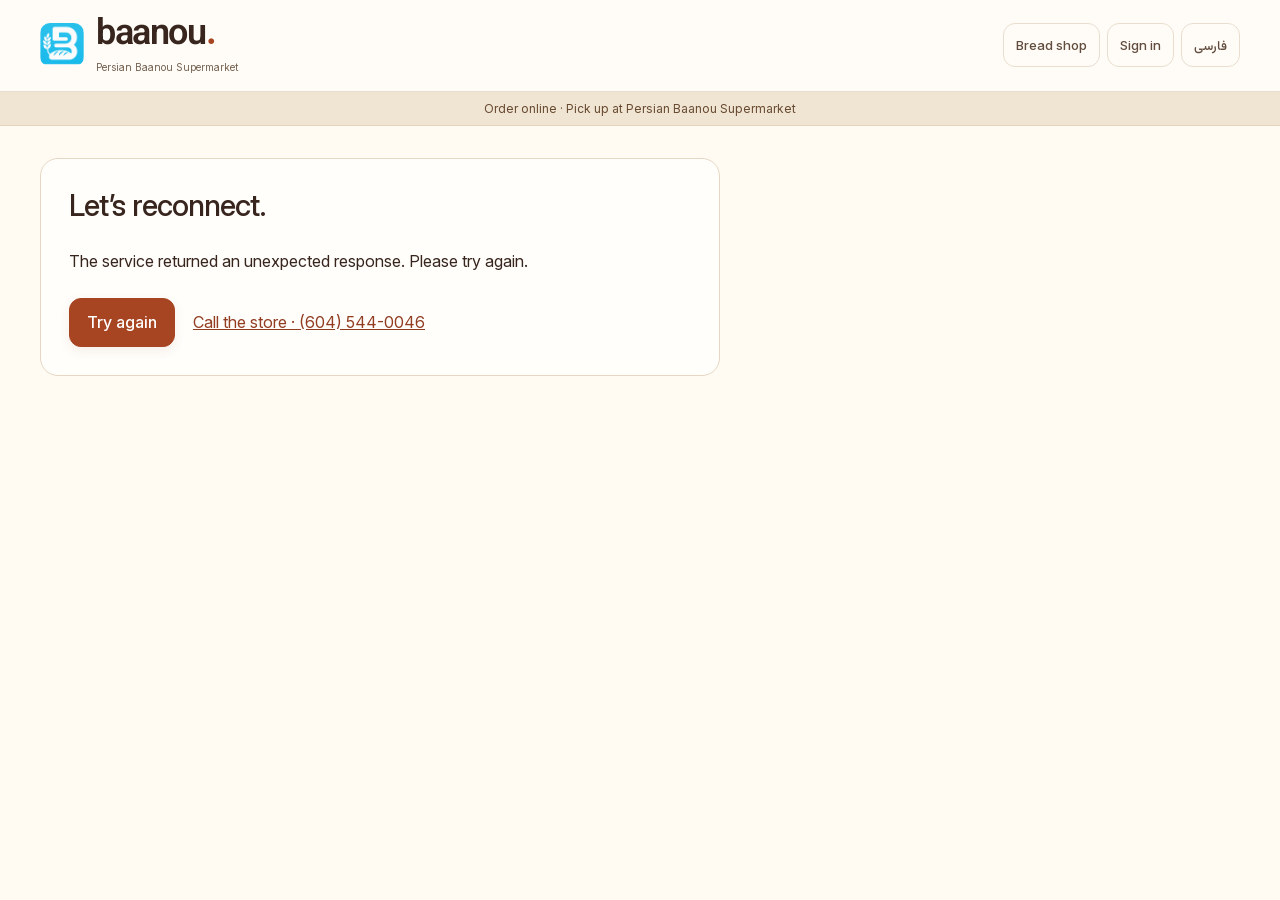
<file: index.html>
<!doctype html><html lang="en"><meta charset="utf-8"><meta name="viewport" content="width=device-width,initial-scale=1,viewport-fit=cover,interactive-widget=resizes-content"><title>Persian Baanou · Bread Orders</title><link rel="stylesheet" href="style.css?v=12"><link rel="stylesheet" href="assets/storefront.css?v=13"><a id="skip-link" class="skip-link" href="#app">Skip to content</a><header class="row"><div id="brand" class="brand"></div><nav id="nav"></nav></header><div id="demo" class="demo"></div><main id="app" tabindex="-1"></main><div id="bar"></div><div id="toast" hidden role="status"></div><script src="assets/prototype/phone.js"></script><script src="initial-state.js?v=12"></script><script src="prototype-ui.js?v=12"></script><script src="app.js?v=12"></script><script src="storefront.js?v=13"></script><template id="third-party-licences"><pre>Inter
Copyright (c) 2016 The Inter Project Authors (https://github.com/rsms/inter)

This Font Software is licensed under the SIL Open Font License, Version 1.1.
This license is copied below, and is also available with a FAQ at:
http://scripts.sil.org/OFL

-----------------------------------------------------------
SIL OPEN FONT LICENSE Version 1.1 - 26 February 2007
-----------------------------------------------------------

PREAMBLE
The goals of the Open Font License (OFL) are to stimulate worldwide
development of collaborative font projects, to support the font creation
efforts of academic and linguistic communities, and to provide a free and
open framework in which fonts may be shared and improved in partnership
with others.

The OFL allows the licensed fonts to be used, studied, modified and
redistributed freely as long as they are not sold by themselves. The
fonts, including any derivative works, can be bundled, embedded,
redistributed and/or sold with any software provided that any reserved
names are not used by derivative works. The fonts and derivatives,
however, cannot be released under any other type of license. The
requirement for fonts to remain under this license does not apply
to any document created using the fonts or their derivatives.

DEFINITIONS
&quot;Font Software&quot; refers to the set of files released by the Copyright
Holder(s) under this license and clearly marked as such. This may
include source files, build scripts and documentation.

&quot;Reserved Font Name&quot; refers to any names specified as such after the
copyright statement(s).

&quot;Original Version&quot; refers to the collection of Font Software components as
distributed by the Copyright Holder(s).

&quot;Modified Version&quot; refers to any derivative made by adding to, deleting,
or substituting -- in part or in whole -- any of the components of the
Original Version, by changing formats or by porting the Font Software to a
new environment.

&quot;Author&quot; refers to any designer, engineer, programmer, technical
writer or other person who contributed to the Font Software.

PERMISSION AND CONDITIONS
Permission is hereby granted, free of charge, to any person obtaining
a copy of the Font Software, to use, study, copy, merge, embed, modify,
redistribute, and sell modified and unmodified copies of the Font
Software, subject to the following conditions:

1) Neither the Font Software nor any of its individual components,
in Original or Modified Versions, may be sold by itself.

2) Original or Modified Versions of the Font Software may be bundled,
redistributed and/or sold with any software, provided that each copy
contains the above copyright notice and this license. These can be
included either as stand-alone text files, human-readable headers or
in the appropriate machine-readable metadata fields within text or
binary files as long as those fields can be easily viewed by the user.

3) No Modified Version of the Font Software may use the Reserved Font
Name(s) unless explicit written permission is granted by the corresponding
Copyright Holder. This restriction only applies to the primary font name as
presented to the users.

4) The name(s) of the Copyright Holder(s) or the Author(s) of the Font
Software shall not be used to promote, endorse or advertise any
Modified Version, except to acknowledge the contribution(s) of the
Copyright Holder(s) and the Author(s) or with their explicit written
permission.

5) The Font Software, modified or unmodified, in part or in whole,
must be distributed entirely under this license, and must not be
distributed under any other license. The requirement for fonts to
remain under this license does not apply to any document created
using the Font Software.

TERMINATION
This license becomes null and void if any of the above conditions are
not met.

DISCLAIMER
THE FONT SOFTWARE IS PROVIDED &quot;AS IS&quot;, WITHOUT WARRANTY OF ANY KIND,
EXPRESS OR IMPLIED, INCLUDING BUT NOT LIMITED TO ANY WARRANTIES OF
MERCHANTABILITY, FITNESS FOR A PARTICULAR PURPOSE AND NONINFRINGEMENT
OF COPYRIGHT, PATENT, TRADEMARK, OR OTHER RIGHT. IN NO EVENT SHALL THE
COPYRIGHT HOLDER BE LIABLE FOR ANY CLAIM, DAMAGES OR OTHER LIABILITY,
INCLUDING ANY GENERAL, SPECIAL, INDIRECT, INCIDENTAL, OR CONSEQUENTIAL
DAMAGES, WHETHER IN AN ACTION OF CONTRACT, TORT OR OTHERWISE, ARISING
FROM, OUT OF THE USE OR INABILITY TO USE THE FONT SOFTWARE OR FROM
OTHER DEALINGS IN THE FONT SOFTWARE.


Vazirmatn
Copyright 2015 The Vazirmatn Project Authors (https://github.com/rastikerdar/vazirmatn)

This Font Software is licensed under the SIL Open Font License, Version 1.1.
This license is copied below, and is also available with a FAQ at:
http://scripts.sil.org/OFL


-----------------------------------------------------------
SIL OPEN FONT LICENSE Version 1.1 - 26 February 2007
-----------------------------------------------------------

PREAMBLE
The goals of the Open Font License (OFL) are to stimulate worldwide
development of collaborative font projects, to support the font creation
efforts of academic and linguistic communities, and to provide a free and
open framework in which fonts may be shared and improved in partnership
with others.

The OFL allows the licensed fonts to be used, studied, modified and
redistributed freely as long as they are not sold by themselves. The
fonts, including any derivative works, can be bundled, embedded,
redistributed and/or sold with any software provided that any reserved
names are not used by derivative works. The fonts and derivatives,
however, cannot be released under any other type of license. The
requirement for fonts to remain under this license does not apply
to any document created using the fonts or their derivatives.

DEFINITIONS
&quot;Font Software&quot; refers to the set of files released by the Copyright
Holder(s) under this license and clearly marked as such. This may
include source files, build scripts and documentation.

&quot;Reserved Font Name&quot; refers to any names specified as such after the
copyright statement(s).

&quot;Original Version&quot; refers to the collection of Font Software components as
distributed by the Copyright Holder(s).

&quot;Modified Version&quot; refers to any derivative made by adding to, deleting,
or substituting -- in part or in whole -- any of the components of the
Original Version, by changing formats or by porting the Font Software to a
new environment.

&quot;Author&quot; refers to any designer, engineer, programmer, technical
writer or other person who contributed to the Font Software.

PERMISSION &amp; CONDITIONS
Permission is hereby granted, free of charge, to any person obtaining
a copy of the Font Software, to use, study, copy, merge, embed, modify,
redistribute, and sell modified and unmodified copies of the Font
Software, subject to the following conditions:

1) Neither the Font Software nor any of its individual components,
in Original or Modified Versions, may be sold by itself.

2) Original or Modified Versions of the Font Software may be bundled,
redistributed and/or sold with any software, provided that each copy
contains the above copyright notice and this license. These can be
included either as stand-alone text files, human-readable headers or
in the appropriate machine-readable metadata fields within text or
binary files as long as those fields can be easily viewed by the user.

3) No Modified Version of the Font Software may use the Reserved Font
Name(s) unless explicit written permission is granted by the corresponding
Copyright Holder. This restriction only applies to the primary font name as
presented to the users.

4) The name(s) of the Copyright Holder(s) or the Author(s) of the Font
Software shall not be used to promote, endorse or advertise any
Modified Version, except to acknowledge the contribution(s) of the
Copyright Holder(s) and the Author(s) or with their explicit written
permission.

5) The Font Software, modified or unmodified, in part or in whole,
must be distributed entirely under this license, and must not be
distributed under any other license. The requirement for fonts to
remain under this license does not apply to any document created
using the Font Software.

TERMINATION
This license becomes null and void if any of the above conditions are
not met.

DISCLAIMER
THE FONT SOFTWARE IS PROVIDED &quot;AS IS&quot;, WITHOUT WARRANTY OF ANY KIND,
EXPRESS OR IMPLIED, INCLUDING BUT NOT LIMITED TO ANY WARRANTIES OF
MERCHANTABILITY, FITNESS FOR A PARTICULAR PURPOSE AND NONINFRINGEMENT
OF COPYRIGHT, PATENT, TRADEMARK, OR OTHER RIGHT. IN NO EVENT SHALL THE
COPYRIGHT HOLDER BE LIABLE FOR ANY CLAIM, DAMAGES OR OTHER LIABILITY,
INCLUDING ANY GENERAL, SPECIAL, INDIRECT, INCIDENTAL, OR CONSEQUENTIAL
DAMAGES, WHETHER IN AN ACTION OF CONTRACT, TORT OR OTHERWISE, ARISING
FROM, OUT OF THE USE OR INABILITY TO USE THE FONT SOFTWARE OR FROM
OTHER DEALINGS IN THE FONT SOFTWARE.


LICENSE
(The MIT License)

Copyright (c) 2016 @catamphetamine &lt;purecatamphetamine@gmail.com&gt;

Permission is hereby granted, free of charge, to any person obtaining
a copy of this software and associated documentation files (the
&#x27;Software&#x27;), to deal in the Software without restriction, including
without limitation the rights to use, copy, modify, merge, publish,
distribute, sublicense, and/or sell copies of the Software, and to
permit persons to whom the Software is furnished to do so, subject to
the following conditions:

The above copyright notice and this permission notice shall be
included in all copies or substantial portions of the Software.

THE SOFTWARE IS PROVIDED &#x27;AS IS&#x27;, WITHOUT WARRANTY OF ANY KIND,
EXPRESS OR IMPLIED, INCLUDING BUT NOT LIMITED TO THE WARRANTIES OF
MERCHANTABILITY, FITNESS FOR A PARTICULAR PURPOSE AND NONINFRINGEMENT.
IN NO EVENT SHALL THE AUTHORS OR COPYRIGHT HOLDERS BE LIABLE FOR ANY
CLAIM, DAMAGES OR OTHER LIABILITY, WHETHER IN AN ACTION OF CONTRACT,
TORT OR OTHERWISE, ARISING FROM, OUT OF OR IN CONNECTION WITH THE
SOFTWARE OR THE USE OR OTHER DEALINGS IN THE SOFTWARE.

LICENSE.Apache
                                 Apache License
                           Version 2.0, January 2004
                        http://www.apache.org/licenses/

   TERMS AND CONDITIONS FOR USE, REPRODUCTION, AND DISTRIBUTION

   1. Definitions.

      &quot;License&quot; shall mean the terms and conditions for use, reproduction,
      and distribution as defined by Sections 1 through 9 of this document.

      &quot;Licensor&quot; shall mean the copyright owner or entity authorized by
      the copyright owner that is granting the License.

      &quot;Legal Entity&quot; shall mean the union of the acting entity and all
      other entities that control, are controlled by, or are under common
      control with that entity. For the purposes of this definition,
      &quot;control&quot; means (i) the power, direct or indirect, to cause the
      direction or management of such entity, whether by contract or
      otherwise, or (ii) ownership of fifty percent (50%) or more of the
      outstanding shares, or (iii) beneficial ownership of such entity.

      &quot;You&quot; (or &quot;Your&quot;) shall mean an individual or Legal Entity
      exercising permissions granted by this License.

      &quot;Source&quot; form shall mean the preferred form for making modifications,
      including but not limited to software source code, documentation
      source, and configuration files.

      &quot;Object&quot; form shall mean any form resulting from mechanical
      transformation or translation of a Source form, including but
      not limited to compiled object code, generated documentation,
      and conversions to other media types.

      &quot;Work&quot; shall mean the work of authorship, whether in Source or
      Object form, made available under the License, as indicated by a
      copyright notice that is included in or attached to the work
      (an example is provided in the Appendix below).

      &quot;Derivative Works&quot; shall mean any work, whether in Source or Object
      form, that is based on (or derived from) the Work and for which the
      editorial revisions, annotations, elaborations, or other modifications
      represent, as a whole, an original work of authorship. For the purposes
      of this License, Derivative Works shall not include works that remain
      separable from, or merely link (or bind by name) to the interfaces of,
      the Work and Derivative Works thereof.

      &quot;Contribution&quot; shall mean any work of authorship, including
      the original version of the Work and any modifications or additions
      to that Work or Derivative Works thereof, that is intentionally
      submitted to Licensor for inclusion in the Work by the copyright owner
      or by an individual or Legal Entity authorized to submit on behalf of
      the copyright owner. For the purposes of this definition, &quot;submitted&quot;
      means any form of electronic, verbal, or written communication sent
      to the Licensor or its representatives, including but not limited to
      communication on electronic mailing lists, source code control systems,
      and issue tracking systems that are managed by, or on behalf of, the
      Licensor for the purpose of discussing and improving the Work, but
      excluding communication that is conspicuously marked or otherwise
      designated in writing by the copyright owner as &quot;Not a Contribution.&quot;

      &quot;Contributor&quot; shall mean Licensor and any individual or Legal Entity
      on behalf of whom a Contribution has been received by Licensor and
      subsequently incorporated within the Work.

   2. Grant of Copyright License. Subject to the terms and conditions of
      this License, each Contributor hereby grants to You a perpetual,
      worldwide, non-exclusive, no-charge, royalty-free, irrevocable
      copyright license to reproduce, prepare Derivative Works of,
      publicly display, publicly perform, sublicense, and distribute the
      Work and such Derivative Works in Source or Object form.

   3. Grant of Patent License. Subject to the terms and conditions of
      this License, each Contributor hereby grants to You a perpetual,
      worldwide, non-exclusive, no-charge, royalty-free, irrevocable
      (except as stated in this section) patent license to make, have made,
      use, offer to sell, sell, import, and otherwise transfer the Work,
      where such license applies only to those patent claims licensable
      by such Contributor that are necessarily infringed by their
      Contribution(s) alone or by combination of their Contribution(s)
      with the Work to which such Contribution(s) was submitted. If You
      institute patent litigation against any entity (including a
      cross-claim or counterclaim in a lawsuit) alleging that the Work
      or a Contribution incorporated within the Work constitutes direct
      or contributory patent infringement, then any patent licenses
      granted to You under this License for that Work shall terminate
      as of the date such litigation is filed.

   4. Redistribution. You may reproduce and distribute copies of the
      Work or Derivative Works thereof in any medium, with or without
      modifications, and in Source or Object form, provided that You
      meet the following conditions:

      (a) You must give any other recipients of the Work or
          Derivative Works a copy of this License; and

      (b) You must cause any modified files to carry prominent notices
          stating that You changed the files; and

      (c) You must retain, in the Source form of any Derivative Works
          that You distribute, all copyright, patent, trademark, and
          attribution notices from the Source form of the Work,
          excluding those notices that do not pertain to any part of
          the Derivative Works; and

      (d) If the Work includes a &quot;NOTICE&quot; text file as part of its
          distribution, then any Derivative Works that You distribute must
          include a readable copy of the attribution notices contained
          within such NOTICE file, excluding those notices that do not
          pertain to any part of the Derivative Works, in at least one
          of the following places: within a NOTICE text file distributed
          as part of the Derivative Works; within the Source form or
          documentation, if provided along with the Derivative Works; or,
          within a display generated by the Derivative Works, if and
          wherever such third-party notices normally appear. The contents
          of the NOTICE file are for informational purposes only and
          do not modify the License. You may add Your own attribution
          notices within Derivative Works that You distribute, alongside
          or as an addendum to the NOTICE text from the Work, provided
          that such additional attribution notices cannot be construed
          as modifying the License.

      You may add Your own copyright statement to Your modifications and
      may provide additional or different license terms and conditions
      for use, reproduction, or distribution of Your modifications, or
      for any such Derivative Works as a whole, provided Your use,
      reproduction, and distribution of the Work otherwise complies with
      the conditions stated in this License.

   5. Submission of Contributions. Unless You explicitly state otherwise,
      any Contribution intentionally submitted for inclusion in the Work
      by You to the Licensor shall be under the terms and conditions of
      this License, without any additional terms or conditions.
      Notwithstanding the above, nothing herein shall supersede or modify
      the terms of any separate license agreement you may have executed
      with Licensor regarding such Contributions.

   6. Trademarks. This License does not grant permission to use the trade
      names, trademarks, service marks, or product names of the Licensor,
      except as required for reasonable and customary use in describing the
      origin of the Work and reproducing the content of the NOTICE file.

   7. Disclaimer of Warranty. Unless required by applicable law or
      agreed to in writing, Licensor provides the Work (and each
      Contributor provides its Contributions) on an &quot;AS IS&quot; BASIS,
      WITHOUT WARRANTIES OR CONDITIONS OF ANY KIND, either express or
      implied, including, without limitation, any warranties or conditions
      of TITLE, NON-INFRINGEMENT, MERCHANTABILITY, or FITNESS FOR A
      PARTICULAR PURPOSE. You are solely responsible for determining the
      appropriateness of using or redistributing the Work and assume any
      risks associated with Your exercise of permissions under this License.

   8. Limitation of Liability. In no event and under no legal theory,
      whether in tort (including negligence), contract, or otherwise,
      unless required by applicable law (such as deliberate and grossly
      negligent acts) or agreed to in writing, shall any Contributor be
      liable to You for damages, including any direct, indirect, special,
      incidental, or consequential damages of any character arising as a
      result of this License or out of the use or inability to use the
      Work (including but not limited to damages for loss of goodwill,
      work stoppage, computer failure or malfunction, or any and all
      other commercial damages or losses), even if such Contributor
      has been advised of the possibility of such damages.

   9. Accepting Warranty or Additional Liability. While redistributing
      the Work or Derivative Works thereof, You may choose to offer,
      and charge a fee for, acceptance of support, warranty, indemnity,
      or other liability obligations and/or rights consistent with this
      License. However, in accepting such obligations, You may act only
      on Your own behalf and on Your sole responsibility, not on behalf
      of any other Contributor, and only if You agree to indemnify,
      defend, and hold each Contributor harmless for any liability
      incurred by, or claims asserted against, such Contributor by reason
      of your accepting any such warranty or additional liability.

   END OF TERMS AND CONDITIONS</pre></template></html>
</file>
<file: style.css>
:root{--bg:#f7f3eb;--ink:#342e25;--green:#526247;--line:#e5ddcf}*{box-sizing:border-box}body{margin:0;background:var(--bg);color:var(--ink);font:16px/1.65 'Segoe UI',Tahoma,sans-serif}button,input,select,textarea{font:inherit}button{cursor:pointer;background:#fffdf8;border:1px solid var(--line);border-radius:12px;padding:11px 17px;color:inherit;min-height:44px}button:hover{border-color:var(--green)}button:disabled{opacity:.4;cursor:not-allowed}.primary{background:var(--green);color:white}.row{display:flex;align-items:center;justify-content:space-between;gap:12px;flex-wrap:wrap}header{position:sticky;top:0;background:#fffdf8f5;border-bottom:1px solid var(--line);padding:16px max(20px,5vw);z-index:5}.brand{font:29px Georgia,serif}.brand small{display:block;font:10px 'Segoe UI';letter-spacing:4px;color:var(--green)}nav{display:flex;gap:7px;flex-wrap:wrap}.demo{padding:7px 16px;background:#e6eadc;text-align:center;font-size:12px;color:#43523c}main{max-width:1150px;margin:auto;padding:32px 20px 110px}h1,h2,h3{font-family:Georgia,Tahoma,serif;font-weight:400;line-height:1.2}h1{font-size:clamp(38px,6vw,70px);margin:20px 0;max-width:760px}h2{font-size:34px}h3{font-size:25px;margin:14px 0}.muted{color:#766e60}.eyebrow{font-size:12px;letter-spacing:3px;color:var(--green);text-transform:uppercase}.hero{padding:25px 0 36px}.grid{display:grid;grid-template-columns:repeat(3,1fr);gap:22px}.card{border:1px solid var(--line);border-radius:22px;background:#fffdf8;overflow:hidden;box-shadow:0 8px 25px #59441d0a}.pad{padding:23px}.art{height:220px;background:radial-gradient(ellipse at center,#eadcc0,#b9a17b);display:flex;align-items:center;justify-content:center;overflow:hidden}.art svg{height:90%;width:94%;filter:drop-shadow(0 13px 8px #44291350)}.art img{width:100%;height:100%;object-fit:cover}.qty{display:flex;gap:15px;align-items:center}.qty button{padding:4px;width:44px;font-size:24px}.bar{position:fixed;bottom:0;left:0;right:0;padding:15px max(20px,5vw);background:#fffdf8f5;border-top:1px solid var(--line);z-index:4}.split{display:grid;grid-template-columns:1.4fr 1fr;gap:24px}.steps,.tabs{display:flex;gap:8px;flex-wrap:wrap;margin-bottom:25px}.steps span,.badge{display:inline-block;border-radius:24px;background:#e9ecdf;padding:5px 12px;font-size:12px}.steps .active,.selected{background:#e1e8d4;outline:2px solid var(--green)}label{display:block;margin:15px 0 6px;font-size:14px}input,select,textarea{width:100%;border:1px solid var(--line);background:white;border-radius:10px;padding:12px;color:var(--ink)}input[type=checkbox]{width:auto;min-width:20px;min-height:20px}textarea{resize:vertical}.slots{display:grid;grid-template-columns:repeat(auto-fill,minmax(150px,1fr));gap:10px}.slot{text-align:start}.slot small{display:block}.notice{padding:16px;background:#eceee2;border-radius:12px;margin:18px 0}.actions{display:flex;gap:10px;flex-wrap:wrap;margin-top:22px}.code{font:48px monospace;letter-spacing:7px;color:var(--green)}.center{text-align:center}.stats{display:grid;grid-template-columns:repeat(3,1fr);gap:12px;margin:25px 0}.stat{padding:18px;background:white;border:1px solid var(--line);border-radius:15px}.stat strong{display:block;font:34px Georgia}.tablewrap{overflow:auto}table{width:100%;border-collapse:collapse;font-size:14px}th,td{text-align:start;padding:12px;border-bottom:1px solid var(--line);vertical-align:top;white-space:nowrap}td select{min-width:155px}.small{font-size:13px}.error{color:#963c28}footer{border-top:1px solid var(--line);padding-top:22px;margin-top:40px;font-size:12px}details{border-bottom:1px solid var(--line);padding:15px 0}summary{cursor:pointer;font-size:21px}#toast{position:fixed;bottom:95px;left:50%;transform:translateX(-50%);max-width:90vw;background:#342e25;color:white;padding:15px 22px;border-radius:12px;z-index:20}hr{border:0;border-top:1px solid var(--line)}[dir=rtl] h1{font-size:44px;line-height:1.5}@media(max-width:700px){.grid,.split{grid-template-columns:1fr}.stats{grid-template-columns:repeat(2,1fr)}header{padding:12px}.brand{font-size:23px}nav button{font-size:13px;padding:8px}.hero{padding-top:0}.grid{gap:18px}main{padding-top:24px}.code{font-size:36px}}
@font-face{font-family:Inter;src:url(assets/prototype/asset-0.woff2) format("woff2");font-weight:100 900;font-display:swap}@font-face{font-family:Vazirmatn;src:url(assets/prototype/asset-1.woff2) format("woff2");font-weight:100 900;font-display:swap}body{font-family:Inter,Vazirmatn,sans-serif}[dir=rtl] body,[dir=rtl] h1,[dir=rtl] h2,[dir=rtl] h3{font-family:Vazirmatn,Tahoma,sans-serif}button:focus-visible,input:focus-visible,select:focus-visible,textarea:focus-visible{outline:3px solid #a5854c;outline-offset:3px}a{color:#526247}.art img{transition:transform .3s}.card:hover .art img{transform:scale(1.035)}@media(prefers-reduced-motion:reduce){*{transition:none!important}}@media(max-width:700px){.hero{padding:0 0 20px}.hero h1,[dir=rtl] .hero h1{font-size:32px;line-height:1.4;margin:14px 0}.hero p{font-size:14px;margin:12px 0}.art{height:180px}.pad{padding:19px}}
:root{--bg:#fbfaf7;--ink:#253133;--green:#12687b;--line:#e3e8e6;--s1:4px;--s2:8px;--s3:12px;--s4:16px;--s6:24px;--s8:32px;--s12:48px;--s16:64px}body{background:var(--bg);line-height:1.6}header{background:#ffffffed;padding:20px max(24px,5vw);gap:24px;backdrop-filter:blur(12px)}.brand{display:flex;gap:12px;align-items:center;font:600 21px Inter,Vazirmatn,sans-serif;letter-spacing:-.6px}.brand small{font:400 11px Inter,Vazirmatn,sans-serif;letter-spacing:0;color:#6c7778;margin-top:4px}.brandmark{width:44px;height:44px;display:block;position:relative;overflow:hidden;flex:none;border-radius:10px}.brandmark img{position:absolute!important;width:66px!important;max-width:none!important;height:auto!important;left:-11px;top:-9px}.demo{background:#eff6f7;color:#42656c;font-size:11px;padding:8px 20px}nav button{border-color:transparent;background:transparent;font-size:13px;padding:8px 12px}nav button:hover{background:#eff6f7;border-color:transparent}main{max-width:1120px;padding:40px 24px 120px}h1,h2,h3{font-family:Inter,Vazirmatn,sans-serif;letter-spacing:-1.2px}h1{font-size:clamp(34px,4vw,52px);font-weight:500;line-height:1.15;margin:16px 0;max-width:650px}h2{font-weight:500;font-size:32px;margin:12px 0 24px}h3{font-weight:500;font-size:22px;letter-spacing:-.4px}.hero{padding:8px 0 40px}.hero p{max-width:600px;margin-bottom:0;font-size:15px}.eyebrow{font-size:11px;letter-spacing:2px;color:#56777d}.muted{color:#647174}.card{border-radius:14px;box-shadow:none;background:white;border-color:var(--line)}.art{height:220px;background:#f0ebe1}.pad{padding:24px}.grid{gap:24px}.grid h3{font-size:22px;margin:12px 0}.grid .eyebrow{display:none}.grid .pad p{font-size:13px;margin:8px 0 24px}.qty{gap:12px}.qty button{border-radius:50%;border-color:#d9e2df;width:44px;font-size:21px}.primary{background:var(--green);color:#fff;border-color:var(--green)}button{border-radius:9px;min-height:44px;transition:background .15s,border-color .15s}button:focus-visible,input:focus-visible,select:focus-visible,textarea:focus-visible{outline:3px solid #3a9eae;outline-offset:3px}button:disabled{opacity:.4}.bar{background:#fffdfbf5;padding:16px max(24px,5vw);box-shadow:0 -4px 16px #183b4406}.bar .primary{min-width:160px}.badge,.status{font-size:11px;border-radius:5px;padding:4px 8px;background:#eef3f1;color:#526963}.steps{gap:8px;margin-bottom:32px}.steps span{background:transparent;color:#6a7779;border-radius:0;padding:6px 12px;border-bottom:2px solid #e1e7e5}.steps .active{outline:none;background:transparent;color:var(--green);border-color:var(--green)}.selected{outline:2px solid var(--green);background:#edf6f7}.slots{gap:12px}.slot{padding:12px 16px;border-color:#dce5e3}.slot small{font-size:11px;margin-top:4px;color:#5d7073}.notice{background:#eff6f7;border-radius:8px}.pagehead{margin:8px 0 24px}.pagehead h2{margin:8px 0}.tabs{border-bottom:1px solid var(--line);gap:4px;margin-bottom:32px;flex-wrap:nowrap;overflow:auto}.tabs button{white-space:nowrap;border:0;border-radius:0;background:transparent;font-size:13px;color:#6a7778;padding:12px 16px}.tabs .current{color:var(--green);border-bottom:2px solid var(--green)}.queue-intro{margin:0 0 24px}.queue-intro p{margin:0}.daychips{display:flex;gap:8px;align-items:center;flex-wrap:wrap}.daychips input{width:auto;min-width:160px;padding:10px;flex:0 1 190px;background:white}.daychips button{font-size:13px}.metrics{display:grid;grid-template-columns:repeat(4,1fr);margin:32px 0 40px;padding:24px 0;border-block:1px solid var(--line);gap:24px}.metrics>div{display:flex;flex-direction:column;gap:8px}.metrics span{font-size:12px;color:#657477}.metrics b{font-size:28px;font-weight:500}.queue-group{display:grid;grid-template-columns:150px 1fr;gap:32px;margin-bottom:32px}.time-col{display:flex;flex-direction:column;align-items:flex-start;padding-top:16px;gap:4px}.time-col strong{font-size:27px;font-weight:500;letter-spacing:-1px}.time-col span{font-size:11px;color:#697a7c}.time-col b{font-size:14px;font-weight:500}.time-col .overdue{margin-top:12px;color:#98652e}.queue-cards{display:grid;gap:16px}.queue-card{border:1px solid var(--line);padding:24px;border-radius:12px;background:white}.queue-card h3{margin:16px 0 8px;font-size:20px}.items-line{font-size:14px;margin:0 0 20px}.queue-card .primary{font-size:12px}.order-number{font-size:11px;color:#778486}.status-ready{background:#e5f1e5;color:#315b31}.status-baking{background:#fff0d7;color:#856223}.order-details{border:0;border-top:1px solid var(--line);margin:20px 0 0;padding:12px 0 0}.order-details summary{font-size:11px;color:#6d797a}.order-details p{font-size:13px;margin:8px 0}.future-count{margin:24px 0}.empty-state{text-align:center;padding:48px 24px;border:1px dashed var(--line);border-radius:12px}.counter-layout{display:grid;grid-template-columns:1.4fr 1fr;gap:48px;margin-top:32px}.section-title{font-size:17px;margin:0 0 24px;font-weight:500}.counter-breads{margin-bottom:40px;border-top:1px solid var(--line)}.counter-bread{display:flex;justify-content:space-between;align-items:center;gap:16px;padding:16px 0;border-bottom:1px solid var(--line)}.counter-bread b{font-size:14px;font-weight:500}.counter-bread small{display:block;color:#778486;font-size:12px;margin-top:4px}.counter-bread select{width:90px}.counter-summary{background:white;border:1px solid var(--line);border-radius:12px;padding:24px;align-self:start;position:sticky;top:110px}.counter-summary label:first-of-type{margin-top:0}.counter-summary textarea{min-height:80px}.counter-total{margin-top:24px;font-size:13px}.wide{width:100%}.session-label{font-size:13px;margin:24px 0 12px;color:#657679}.measure{max-width:660px}.visit{display:grid;grid-template-columns:1.2fr 1fr;gap:24px 48px;margin-bottom:32px;font-size:13px}.visit strong{font-weight:500}.visit p{margin:8px 0}.visit>p{grid-column:1/-1;margin:0}footer{margin-top:64px;padding-top:32px;color:#6d7a7b;font-size:11px}a{color:var(--green)}[dir=rtl] h1{font-size:44px;letter-spacing:0;line-height:1.5}[dir=rtl] h2,[dir=rtl] h3{letter-spacing:0}.split{gap:32px}label{font-size:13px;margin-top:20px}input,textarea,select{padding:12px;border-radius:8px}td,th{padding:16px 12px;font-size:12px}.tablewrap{border:1px solid var(--line);border-radius:12px;background:white}table tr:last-child td{border:0}details summary{font-size:17px}.art img{transition:none}.card:hover .art img{transform:none}
@media(max-width:700px){header{padding:16px 20px;gap:16px}.brand{font-size:18px}.brand small{font-size:9px}.brandmark{width:40px;height:40px}nav{width:100%;justify-content:space-between;gap:0}nav button{padding:8px;font-size:12px;min-width:44px}.demo{font-size:10px;padding:8px 20px}main{padding:24px 20px 112px}.hero{padding:0 0 32px}.hero h1,[dir=rtl] .hero h1{font-size:32px;margin:12px 0;line-height:1.35}.hero p{font-size:13px;margin:12px 0 0}.grid{gap:0;border-top:1px solid var(--line)}.grid .card{border:0;border-bottom:1px solid var(--line);background:transparent;border-radius:0;display:grid;grid-template-columns:96px 1fr;gap:16px;padding:24px 0;align-items:center;overflow:visible}.grid .art{height:112px;border-radius:10px}.grid .pad{padding:0;min-width:0}.grid h3{font-size:17px;margin:0 0 4px}.grid .pad p{font-size:11px;margin:4px 0 12px}.grid .row{gap:8px}.grid .row>b{font-size:13px}.qty{gap:10px}.qty button{width:40px;min-height:40px;font-size:20px}.qty b{font-size:14px}.bar{padding:14px 20px;gap:12px}.bar .primary{min-width:120px}.bar>div{font-size:13px}.split,.counter-layout{grid-template-columns:1fr;gap:32px}.counter-summary{position:static}.pagehead{gap:20px;align-items:flex-start}.pagehead h2{font-size:27px}.pagehead>.primary{width:100%}.tabs{margin-bottom:24px}.tabs button{padding:12px}.metrics{grid-template-columns:repeat(2,1fr);gap:24px;margin:24px 0 32px;padding:24px 0}.queue-group{grid-template-columns:1fr;gap:12px;margin-bottom:32px}.time-col{padding:0;display:flex;flex-direction:row;align-items:center;gap:12px;flex-wrap:wrap}.time-col strong{font-size:24px}.time-col .overdue{margin:0}.queue-card{padding:20px}.visit{grid-template-columns:1fr;gap:24px}.visit>p{grid-column:auto}.queue-intro{gap:16px}.queue-intro .small{font-size:12px}.counter-layout .slots{grid-template-columns:repeat(2,1fr)}.stats{gap:12px}h2{font-size:28px}.daychips input{flex:1;min-width:140px}.pad{padding:20px}.code{font-size:36px}}

.daily-overview{margin:0 0 32px;padding:0 0 16px;border:0}.daily-overview>summary{font-size:12px;color:#647174}.daily-overview .metrics{margin:16px 0 0}.time-col strong{direction:ltr;unicode-bidi:isolate}@media(max-width:700px){.qty button{min-width:44px;min-height:44px}}
.auth-intro{max-width:700px;margin:8px auto 32px}.auth-layout{max-width:880px;margin:auto;align-items:start}.password-form{max-width:560px;margin:24px 0}.staff-panel{max-width:760px;margin:32px 0}.staff-row{padding:24px 0;border-bottom:1px solid var(--line)}.staff-row form{display:grid;grid-template-columns:1fr auto;gap:12px;margin:16px 0}.staff-row form label{grid-column:1/-1;margin:0}.staff-row form input{min-width:0}@media(max-width:700px){.staff-row form{grid-template-columns:1fr}.auth-layout{gap:24px}}
.register-disclosure{border:0;margin:0;padding:0}.register-disclosure>summary{list-style:none;cursor:pointer;padding:20px 24px;background:white;border:1px solid var(--line);border-radius:12px;font-size:16px;color:var(--green)}.register-disclosure>summary::-webkit-details-marker{display:none}.register-disclosure>summary::after{content:' +';float:inline-end}.register-disclosure[open]>summary::after{content:' −'}.register-disclosure form{margin-top:12px}.register-disclosure:not([open]) form{display:none}
@media(min-width:701px){.register-disclosure{align-self:start}.register-disclosure>summary{font-size:20px}}
@media(max-width:700px){
html{scroll-padding-top:96px}body{font-size:16px}header{padding:12px 16px;min-height:72px;gap:8px;flex-wrap:nowrap;align-items:center;position:sticky;top:0;overflow:visible}.brand{font-size:16px;gap:8px;min-width:0;flex:1;letter-spacing:-.6px}.brand>span:last-child{white-space:nowrap;overflow:hidden;text-overflow:ellipsis}.brand small{display:none}.brandmark{width:36px;height:36px;flex:none}header nav{width:auto;gap:4px;flex-wrap:nowrap;flex:none}header nav>button{width:48px;padding:8px;font-size:16px;min-height:48px}.mobile-menu{position:absolute;top:calc(100% + 4px);inset-inline:12px;padding:8px;background:#fff;border:1px solid var(--line);border-radius:12px;box-shadow:0 12px 36px #21383f24;display:grid;gap:4px}.mobile-menu[hidden]{display:none}.mobile-menu button{text-align:start;border:0;padding:12px 16px;font-size:16px;width:100%;background:white}.mobile-menu button:hover{background:#eef6f7}.demo{font-size:11px;line-height:1.65;padding:8px 16px}.is-admin .demo{font-size:10px}main{padding:24px 16px 48px;min-width:0}.has-orderbar main{padding-bottom:calc(112px + env(safe-area-inset-bottom))}button,.qty button{min-width:48px;min-height:48px}.qty button{width:48px}.qty{gap:8px}.grid .card{grid-template-columns:80px minmax(0,1fr);gap:12px;padding:20px 0}.grid .art{height:112px}.grid .row{align-items:center;gap:12px}.grid .row>b{font-size:14px}.grid .pad p{font-size:12px;line-height:1.6;margin:4px 0 12px}.hero{padding-bottom:24px}.hero h1,[dir=rtl] .hero h1{font-size:30px;line-height:1.3}.hero .eyebrow{font-size:10px}.hero p{font-size:14px;line-height:1.7}.bar{padding:12px 16px calc(12px + env(safe-area-inset-bottom));gap:8px;min-height:80px;box-shadow:0 -2px 12px #1e383e0a}.bar .primary{min-width:116px;min-height:48px}.bar>div{font-size:13px;max-width:calc(100% - 126px)}.bar strong{white-space:nowrap}.steps{gap:4px;margin-bottom:24px;display:grid;grid-template-columns:repeat(4,minmax(0,1fr))}.steps span{font-size:11px;padding:8px 2px;line-height:1.5;text-align:center;overflow-wrap:anywhere}.split{gap:24px}h2{font-size:26px;letter-spacing:-.6px}h3{line-height:1.4}.code{font-size:clamp(28px,9vw,38px);letter-spacing:5px}.pad{padding:20px;min-width:0}label{font-size:14px;margin-top:20px}input,select,textarea,.tablewrap input,.tablewrap select,.counter-bread select{font-size:16px!important;min-height:48px;max-width:100%;min-width:0}textarea{min-height:104px}input[type=checkbox]{min-height:24px;min-width:24px;vertical-align:middle}input[type=file]{font-size:16px!important;padding:8px}label:has(input[type=checkbox]){display:inline-flex;align-items:center;gap:8px;min-height:48px;margin:4px 0}.notice{font-size:14px;overflow-wrap:anywhere}.actions{gap:12px}.actions>button{flex:1;min-width:100px}.auth-intro{margin:0 0 24px}.auth-intro h2{margin:8px 0 12px}.auth-intro p{font-size:14px}.auth-layout .card{border-radius:12px}.auth-layout{gap:16px}.auth-layout .muted{line-height:1.7}.auth-layout .wide{font-size:16px}.register-disclosure>summary{min-height:56px}.pagehead{margin:0 0 24px}.pagehead .eyebrow{font-size:10px}.pagehead>.primary{min-height:52px;font-size:15px}.tabs{gap:0;margin-bottom:24px;padding-bottom:0;scrollbar-width:thin}.tabs button{min-height:48px;padding:12px 16px;font-size:14px;flex:none}.queue-intro{display:grid;gap:12px}.queue-intro .small{font-size:13px}.metrics{gap:24px;padding:20px 0;margin:24px 0}.metrics span{font-size:13px}.metrics b{font-size:26px}.time-col{gap:8px}.time-col span{font-size:12px}.queue-card{padding:20px}.queue-card .row{gap:12px}.queue-card .row>.primary{width:100%;font-size:15px;min-height:48px}.queue-card .items-line{font-size:15px;line-height:1.8}.queue-card h3{font-size:20px}.queue-card .status,.queue-card .badge{font-size:12px}.queue-card .order-details summary{font-size:13px;min-height:48px;padding:12px 0}.counter-layout{gap:32px;margin-top:24px}.counter-summary{padding:20px}.counter-layout .slots,.slots{grid-template-columns:repeat(2,minmax(0,1fr));gap:12px}.slot{min-height:72px;padding:12px}.slot b{font-size:17px}.slot small{font-size:12px;line-height:1.6;overflow-wrap:anywhere}.daychips{display:grid;grid-template-columns:1fr 1fr;gap:12px}.daychips input{grid-column:1/-1;width:100%;min-width:0;max-width:100%;box-sizing:border-box}.daychips button{font-size:15px}.section-title{font-size:19px}.counter-bread{gap:12px}.counter-bread b{font-size:15px}.counter-bread small{font-size:13px}.counter-bread select{width:80px;flex:none}.password-form,.staff-panel{margin:24px 0}.staff-row form{gap:12px}.staff-row>button{width:100%}.staff-panel .small{font-size:14px}.staff-row button{white-space:normal;font-size:15px}
/* Orders and customer lists reflow into labeled cards; no sideways table scrolling. */
.tablewrap{overflow:visible;border:0;background:transparent;border-radius:0;max-width:100%}.tablewrap table,.tablewrap tbody{display:block;width:100%}.tablewrap thead,.tablewrap tr:has(>th){display:none}.tablewrap tr{display:block;background:white;border:1px solid var(--line);border-radius:12px;padding:8px 20px;margin:16px 0;max-width:100%}.tablewrap td{display:block;white-space:normal;border:0;padding:12px 0;font-size:14px;line-height:1.8;overflow-wrap:anywhere;max-width:100%}.tablewrap td+td{border-top:1px solid #f0f3f1}.tablewrap td::before{content:attr(data-label);display:block;font-size:12px;color:#66787b;margin-bottom:4px}.tablewrap td:first-child{font-weight:600;font-size:16px}.tablewrap td button{margin-top:8px;width:100%;white-space:normal;font-size:14px}.tablewrap td select{width:100%}.tablewrap td:empty{display:none}.tablewrap td .error{font-size:14px}.visit{gap:24px;font-size:14px}footer{margin-top:40px;font-size:12px;overflow-wrap:anywhere}.visit>p{font-size:13px;line-height:1.8}.visit a{display:inline-block;min-height:44px;padding:4px 0}footer details>summary{min-height:44px;padding:8px 0}#toast{bottom:calc(100px + env(safe-area-inset-bottom));max-width:calc(100vw - 32px);width:max-content;font-size:14px;overflow-wrap:anywhere}.mobile-menu a:focus-visible,.mobile-menu button:focus-visible{outline-offset:-3px}.daily-overview>summary{min-height:48px;padding:12px 0;font-size:14px}
}
@media(max-width:350px){.brand{font-size:15px}.brandmark{width:32px;height:34px}.hero h1,[dir=rtl] .hero h1{font-size:28px}.grid h3{font-size:16px}.grid .card{grid-template-columns:72px minmax(0,1fr)}.grid .art{height:108px}.grid .row{gap:8px}.grid .qty{width:100%;justify-content:flex-end}.counter-summary,.pad,.queue-card{padding:16px}.tablewrap tr{padding:8px 16px}}
@media(max-width:700px) and (max-height:500px){header{position:static}.hero{padding-bottom:16px}.hero h1,[dir=rtl] .hero h1{font-size:24px}.demo{padding:4px 16px}.bar{min-height:64px;padding-top:8px;padding-bottom:calc(8px + env(safe-area-inset-bottom))}}
@media(max-width:700px){.checkout-layout>aside{order:-1}.queue-intro>p{display:none}.queue-intro{margin-bottom:16px}.is-admin .metrics{grid-template-columns:repeat(4,minmax(0,1fr));gap:12px;margin:20px 0;padding:16px 0}.is-admin .metrics span{font-size:11px;line-height:1.6;min-height:36px;overflow-wrap:anywhere}.is-admin .metrics b{font-size:23px}.is-admin .metrics>div{gap:4px;min-width:0}.daily-overview{margin-top:24px}.daychips{display:flex;flex-wrap:nowrap;gap:8px}.daychips button{padding:10px;font-size:14px;min-width:60px;flex:none}.daychips input{width:120px;flex:1;min-width:0;padding:8px}.tabs{margin-bottom:20px}.queue-intro .small{line-height:1.7}.pagehead{margin-bottom:16px}.pagehead h2{margin-top:4px}.queue-group{margin-top:20px}}
.time-col b{direction:ltr;unicode-bidi:isolate}
.session-label{display:inline-flex;align-items:center;border-radius:20px;padding:6px 12px;font-size:13px;background:#eaf4ef;color:#305e46}.wallet-amount{font-size:38px;line-height:1.4;font-weight:500;margin:16px 0 24px}.topup-presets{display:flex;gap:8px;margin-top:12px}.topup-presets button{flex:1}.wallet-transactions{margin:24px 0 0}.wallet-transactions>summary,.personal-password>summary{min-height:48px;padding:12px 0;font-size:15px}.ledger-row{display:flex;justify-content:space-between;gap:16px;border-top:1px solid var(--line);padding:16px 0;font-size:14px}.ledger-row small{display:block;color:#6a7778;font-size:11px;margin-top:4px;line-height:1.7}.ledger-row b{white-space:nowrap}.history-section{margin-top:40px}.history-section>.row{margin-bottom:16px}.history-section select{max-width:240px}.history-card{background:white;border:1px solid var(--line);border-radius:12px;padding:20px;margin:16px 0}.history-card>.small{margin-top:12px}.history-card details{border:0;padding:0;margin:0}.history-card summary{font-size:14px;color:var(--green);min-height:48px;padding:12px 0}.history-card .card{box-shadow:none}.login-modes{display:flex;max-width:880px;margin:0 auto 24px;gap:12px}.login-modes button{flex:1;min-height:48px}.admin-login-layout{grid-template-columns:1fr;max-width:500px}.users-grid{display:grid;grid-template-columns:repeat(2,minmax(0,1fr));gap:24px;margin:24px 0}.user-card{align-self:start}.user-card h3{font-size:22px;margin:0 0 8px}.user-card .row>strong{font-size:23px}.wallet-adjust{border-top:1px solid var(--line);margin-top:24px}.wallet-adjust>.primary{margin-top:16px}.finance-filter{display:grid;grid-template-columns:1fr 1fr 1.2fr auto;gap:16px;align-items:end}.finance-filter label{margin-top:0}.finance-metrics{display:grid;grid-template-columns:repeat(4,minmax(0,1fr));gap:16px;margin:32px 0 16px}.finance-metrics strong{display:block;font-size:26px;font-weight:500;margin-top:12px}.ledger-entry{padding:20px 0;border-bottom:1px solid var(--line)}.ledger-entry p{margin:8px 0}.phone-hint{display:block;font-size:12px;margin:4px 0 0;direction:ltr;text-align:start}.identity-name{color:#21654c!important;letter-spacing:0!important}.menu-identity{font-size:13px;padding:12px 16px;color:#21654c;border-bottom:1px solid var(--line)}.personal-password{margin-top:32px}input[readonly]{background:#f4f6f4;color:#5a6c6c}
@media(max-width:700px){.brand .identity-name{display:block;font-size:11px;line-height:1.5;max-width:140px;overflow:hidden;text-overflow:ellipsis}.brand{line-height:1.3}.users-grid,.finance-filter{grid-template-columns:1fr;gap:16px}.finance-filter button{width:100%}.finance-metrics{grid-template-columns:repeat(2,minmax(0,1fr));gap:12px;margin-top:24px}.finance-metrics .pad{padding:16px}.finance-metrics strong{font-size:22px}.finance-metrics span{font-size:12px}.history-section>.row{align-items:stretch}.history-section select{max-width:100%}.history-card{padding:16px}.history-card .row{gap:12px}.history-card .card{padding:12px}.ledger-row{flex-wrap:wrap}.ledger-entry .row{align-items:start}.ledger-entry strong{font-size:16px}.wallet-amount{font-size:34px}.topup-presets button{font-size:14px;padding:10px}.wallet-adjust>button{width:100%}.login-modes{gap:8px}.login-modes button{font-size:14px;padding:10px;min-height:52px}.account-layout .pad{padding:20px}}
.history-card,.user-card,.ledger-entry,.wallet-transactions,.finance-metrics strong,.wallet-amount{overflow-wrap:anywhere}.pagehead h2{max-width:100%;overflow-wrap:anywhere}.pagehead>div{min-width:0}

/* Keep the supplied card layout fluid when only two products are active. */
.grid{grid-template-columns:repeat(auto-fit,minmax(min(100%,280px),1fr))}

/* Shared finish: preserve the approved layout with readable, accessible controls. */
:root{--focus-ring:#12687b}
html{scroll-padding-block-start:112px}
button{min-inline-size:44px}
input:not([type=checkbox]),select,textarea{min-block-size:44px}
input[type=checkbox]{accent-color:var(--green);flex-shrink:0}
label:has(input[type=checkbox]){display:inline-flex;align-items:center;gap:8px;min-block-size:44px;margin-block:4px}
summary{min-block-size:44px;padding-block:8px}
:is(a,button,input,select,textarea,summary,[tabindex]):focus-visible{outline:3px solid var(--focus-ring);outline-offset:3px}
.mobile-menu :is(a,button):focus-visible{outline-offset:-3px}
:is(footer,.notice,.visit) a{display:inline-flex;align-items:center;min-block-size:44px}
.small{font-size:14px}
.grid .pad p{font-size:14px;line-height:1.7}
td,th{font-size:13px}
.order-details>summary,.daily-overview>summary{font-size:14px}
.slot small,.status,.badge,.order-number,.ledger-row small{font-size:12px}
.split,.counter-layout,.queue-group,.users-grid,.finance-filter,.finance-metrics{min-inline-size:0}
:is(.split,.counter-layout,.queue-group,.users-grid,.finance-filter,.finance-metrics)>*{min-inline-size:0}
.counter-bread>div,.ledger-row>span{min-inline-size:0;overflow-wrap:anywhere}
.metrics b,.finance-metrics strong,.wallet-amount{font-variant-numeric:tabular-nums}
[dir=rtl] .brand,[dir=rtl] .eyebrow{letter-spacing:0}
[dir=rtl] :is(h1,h2,h3){line-height:1.5}
.code{direction:ltr;unicode-bidi:isolate}
@media(min-width:701px) and (max-width:960px){
  .counter-layout{gap:24px;grid-template-columns:minmax(0,1.1fr) minmax(0,1fr)}
  .queue-group{grid-template-columns:120px minmax(0,1fr);gap:24px}
  .finance-filter{grid-template-columns:repeat(2,minmax(0,1fr))}
  .finance-metrics{grid-template-columns:repeat(2,minmax(0,1fr))}
}
@media(max-width:700px){
  html{scroll-padding-block-start:88px}
  .grid{grid-template-columns:minmax(0,1fr)}
  .grid .pad p{font-size:13px}
  .is-admin .metrics span{font-size:12px}
  .topup-presets{flex-wrap:wrap}
  .topup-presets button{flex:1 1 80px}
}
@media(max-width:350px){
  .is-admin .metrics{grid-template-columns:repeat(2,minmax(0,1fr))}
  .daychips{flex-wrap:wrap}
  .daychips input{flex-basis:100%;order:-1}
}
@media(prefers-reduced-motion:reduce){
  *,*::before,*::after{animation:none!important;transition:none!important;scroll-behavior:auto!important}
}
/* Returning-customer and resilient-request states, using the approved palette. */
.returning-order{padding:18px 22px;margin:0 0 24px;border:1px solid var(--line);border-radius:16px;background:#fffdf8}.returning-order p{margin:5px 0 0}.repeat-action{margin-top:16px}.connection-error{max-width:680px;padding:28px;border:1px solid var(--line);border-radius:18px;background:#fffdf8}.connection-error p{line-height:1.8}.connection-error a{display:inline-flex;align-items:center;min-height:44px;padding:8px}.sr-only{position:absolute!important;width:1px;height:1px;padding:0;margin:-1px;overflow:hidden;clip:rect(0,0,0,0);white-space:nowrap;border:0}.request-pending form{cursor:progress}.request-pending form button[type=submit]{opacity:.65}.steps [aria-current=step]{font-weight:600}#app[aria-busy=true]{opacity:.85}#app h1[tabindex],#app h2[tabindex]{outline-offset:6px}@media(max-width:700px){.returning-order{padding:16px;align-items:stretch}.returning-order button{width:100%}.connection-error{padding:22px}.connection-error .actions>*{width:100%}}

footer,footer p,footer strong,footer bdi,footer summary{color:#526164}.steps span:not(.active){color:#536367}

/* Audited normal text contrast for inactive admin navigation. */
.tabs button:not(.current):not(.primary){color:#566568}
.connection-error{padding:28px;border:1px solid var(--line);border-radius:18px;background:#fff;max-width:680px}.connection-error h2{margin-top:0}.connection-error .actions a{display:inline-flex;align-items:center;min-height:44px}

.time-col>span:not(.overdue){color:#566568}

.skip-link{position:fixed;inset-block-start:8px;inset-inline-start:12px;transform:translateY(-180%);z-index:100;padding:10px 16px;min-height:44px;background:#fff;color:var(--ink);border:2px solid var(--green);border-radius:8px}.skip-link:focus{transform:none}
.order-number{color:#566568}
</file>
<file: assets/storefront.css>
/* Baanou storefront — warm product-first ordering. Operations retain their own UI. */
body.storefront{--bg:#fffaf2;--ink:#38251d;--green:#a74422;--line:#e8ddce;--focus-ring:#8a351b;background:var(--bg);color:var(--ink)}
.storefront button,.storefront input,.storefront select,.storefront textarea{border-color:var(--line)}
.storefront button{background:#fffdf8;border-radius:12px;font-weight:500}
.storefront button:hover:not(:disabled){background:#f7eddf;border-color:#bda78e}
.storefront .primary{background:#a74422;color:#fff;border-color:#a74422;box-shadow:0 4px 12px #8b371515}
.storefront .primary:hover:not(:disabled){background:#8b3519;border-color:#8b3519}
.storefront button:disabled{opacity:.45}
.storefront a{color:#923d21}
.storefront .muted{color:#725e50}
.storefront header{background:#fffcf7f5;backdrop-filter:blur(16px);border-color:#e8ddce;padding:16px max(24px,calc((100vw - 1200px)/2));min-height:84px}
.storefront .brand{color:#38251d;font-size:19px;font-weight:650;letter-spacing:-.5px}
.storefront .brand small{color:#74604f}
.storefront nav button{background:transparent;color:#614c3e;min-height:44px}
.storefront nav button:hover{background:#f3e7d8}
.storefront .demo{background:#f0e4d2;color:#674a31;border-bottom:1px solid #e6d5be;font-size:12px;padding:7px 20px}
.storefront main{max-width:1248px;padding:32px 24px 112px}
.storefront:has(.shop-order-bar) main{padding-bottom:132px}
.storefront h1,.storefront h2,.storefront h3{color:#38251d}
.storefront h2{font-size:30px;letter-spacing:-.9px}
.storefront .shop-hero{display:grid;grid-template-columns:1.08fr 1fr;align-items:center;gap:56px;margin:0 0 38px;padding:4px 0 0}
.storefront .hero-copy{min-width:0;padding:18px 0}
.storefront .shop-kicker{display:flex;align-items:center;gap:9px;font-size:11px;font-weight:650;letter-spacing:1.9px;line-height:1.8;text-transform:uppercase;color:#8f462c;margin:0 0 16px}
.storefront .shop-kicker::before{content:'';width:24px;height:2px;display:inline-block;background:#b66b39;flex:none}
.storefront .shop-hero h1{font-family:Georgia,'Times New Roman',serif;font-size:clamp(42px,4.4vw,64px);line-height:1.06;letter-spacing:-2px;font-weight:400;margin:0 0 18px;max-width:610px}
.storefront .shop-hero .hero-copy>p:not(.shop-kicker){font-size:16px;line-height:1.8;color:#715c4b;margin:0;max-width:420px}
.storefront .hero-photo{position:relative;border-radius:24px;overflow:hidden;isolation:isolate;aspect-ratio:1.75;background:#debd8c;min-width:0;box-shadow:0 10px 36px #6c3d1910;border:1px solid #dcc7ad}
.storefront .hero-photo>img{display:block;width:100%;height:100%;position:absolute;inset:0;object-fit:cover;object-position:center;transform:none}
.storefront .hero-photo::after{content:'';position:absolute;inset:45% 0 0;background:linear-gradient(transparent,#301a0d9c);z-index:0;pointer-events:none}
.storefront .hero-note{position:absolute;inset-inline-start:22px;inset-block-end:20px;color:white;z-index:1;font-size:13px;line-height:1.6;max-width:calc(100% - 44px);text-shadow:0 1px 8px #201206}
.storefront .hero-note strong{display:block;font-size:18px;font-weight:550}
.storefront .shop-facts{display:flex;align-items:center;flex-wrap:wrap;gap:8px 20px;margin-top:22px;color:#634b3b;font-size:12px;font-weight:500}
.storefront .shop-facts span{display:inline-flex;align-items:center;gap:7px}
.storefront .shop-facts svg{width:17px;height:17px;flex:none;stroke:#a74422}
.storefront .shop-products-head{display:flex;align-items:baseline;justify-content:space-between;gap:16px;margin:0 0 16px;padding-top:24px;border-top:1px solid #e8ddce}
.storefront .shop-products-head h2{font-size:25px;margin:0;line-height:1.4;letter-spacing:-.7px}
.storefront .shop-products-head p{margin:0;font-size:13px;color:#76604e}
.storefront .bread-grid{display:grid;grid-template-columns:repeat(2,minmax(0,1fr));gap:20px;margin-bottom:20px}
.storefront .bread-card{display:grid;grid-template-columns:180px minmax(0,1fr);gap:0;background:#fffefb;border:1px solid #e6d8c4;border-radius:20px;overflow:hidden;box-shadow:0 4px 16px #8c5a2210;transition:border-color .15s,box-shadow .15s;min-width:0}
.storefront .bread-card:has(.bread-picker b:not(:empty)){border-color:#dfccb4}
.storefront .bread-card:focus-within{border-color:#a74422;box-shadow:0 0 0 1px #a74422}
.storefront .bread-image{position:relative;height:auto;min-height:218px;background:#ead6b5;overflow:hidden}
.storefront .bread-image>img{display:block;width:100%;height:100%;position:absolute;inset:0;object-fit:cover;object-position:center}
.storefront .bread-image.reference-product-photo{background:#f2e8d9}
.storefront .bread-image.reference-product-photo>img{object-fit:contain;transform:none}
.storefront .bread-info{min-width:0;display:flex;flex-direction:column;padding:22px 22px 20px}
.storefront .bread-tag{display:inline-flex;align-self:flex-start;border:1px solid #e9dac6;border-radius:20px;background:#faf0df;color:#795733;font-size:10px;font-weight:600;letter-spacing:.7px;text-transform:uppercase;padding:4px 8px;line-height:1.5;margin-bottom:10px}
.storefront .bread-info h3{font-size:21px;line-height:1.25;letter-spacing:-.55px;font-weight:600;margin:0 0 8px}
.storefront .bread-info>p{font-size:13px;line-height:1.65;margin:0 0 18px;color:#7b634f;max-width:300px}
.storefront :is(.bread-bottom,.bread-buy-row){display:flex;align-items:center;justify-content:space-between;gap:12px;margin-top:auto;flex-wrap:wrap}
.storefront .bread-price{font-size:24px;font-weight:600;letter-spacing:-.7px;color:#38251d;white-space:nowrap;font-variant-numeric:tabular-nums;line-height:1.2}
.storefront .bread-price small{display:block;font-size:11px;color:#795f4c;font-weight:400;letter-spacing:0;margin-top:5px}
.storefront .bread-picker{display:flex;align-items:center;justify-content:space-between;gap:10px;padding:3px;border:1px solid #dfcfb8;border-radius:13px;background:#fffaf2;min-width:140px}
.storefront .bread-picker button{width:44px;height:44px;min-width:44px;min-height:44px;border:0;border-radius:10px;background:#f2e5d4;color:#753a22;font-size:25px;font-weight:400;line-height:1;padding:0;box-shadow:none}
.storefront .bread-picker button:last-child{background:#a74422;color:white}
.storefront .bread-picker button:last-child:hover:not(:disabled){background:#8b3519}
.storefront .bread-picker button:first-child:hover:not(:disabled){background:#e7d2b7}
.storefront .bread-picker b{min-width:21px;font-size:17px;font-weight:600;text-align:center;font-variant-numeric:tabular-nums}
.storefront .shop-empty{font-size:13px;color:#725e50;text-align:center;line-height:1.8;margin:14px 0 24px}
.storefront .shop-order-bar{position:fixed;z-index:6;inset-inline:0;inset-block-end:0;background:#fffdf8f5;backdrop-filter:blur(14px);border-top:1px solid #deccb4;box-shadow:0 -6px 30px #75451b0d;padding:14px 24px calc(14px + env(safe-area-inset-bottom))}
.storefront .shop-bar-inner{max-width:1200px;margin:auto;display:flex;align-items:center;justify-content:space-between;gap:20px}
.storefront .bar-copy{display:flex;align-items:center;gap:18px;min-width:0;font-size:14px;line-height:1.5;color:#715540}
.storefront .bar-copy strong{font-size:26px;color:#38251d;font-weight:650;letter-spacing:-.8px;white-space:nowrap;font-variant-numeric:tabular-nums}
.storefront .bar-copy small{display:block;font-size:12px;color:#7b634f}
.storefront .bar-next{display:inline-flex;align-items:center;justify-content:center;gap:14px;min-height:54px;min-width:224px;font-size:15px;border-radius:12px;padding:12px 24px}
.storefront .bar-next svg{width:18px;height:18px}
.storefront .steps{display:flex;gap:0;border-bottom:1px solid #e6d8c4;margin-bottom:28px;overflow:hidden}
.storefront .steps span{padding:12px 18px;border:0;border-bottom:3px solid transparent;font-size:12px;min-width:0;color:#775f4e!important}
.storefront .steps .active{color:#923d21!important;background:#f6e9d8;border-bottom-color:#a74422;border-radius:8px 8px 0 0}
.storefront .card{background:#fffefb;border-color:#e6d8c4;border-radius:18px;box-shadow:0 4px 16px #8c5a2208}
.storefront .notice{background:#f4e9d8;color:#634b3b;border:1px solid #ead9bf;border-radius:12px}
.storefront .slot{background:#fffefb;border-color:#e2d1ba;border-radius:12px}
.storefront .slot.selected{background:#f8e8d8;outline-color:#a74422}
.storefront .slot small{color:#745b46}
.storefront input,.storefront textarea,.storefront select{background:#fffefb;border-radius:10px;color:#38251d}
.storefront input:focus,.storefront select:focus,.storefront textarea:focus{border-color:#a74422}
.storefront .selected{background:#f5e6d3;outline-color:#a74422}
.storefront .badge,.storefront .status{background:#f4eadb;color:#705039}
.storefront .code{color:#923d21}
.storefront .returning-order{background:#f3e5ce;border-color:#e6cfad;padding:16px 22px}
.storefront .returning-order button{background:#fffdf8;border-color:#d9be99;color:#753a22}
.storefront .returning-order p{font-size:12px}
.storefront .connection-error{background:#fffefb;border-color:#e6d8c4}
.storefront .mobile-menu{background:#fffdf8;border-color:#e6d8c4}
.storefront .mobile-menu button{background:transparent}
.storefront .mobile-menu button:hover{background:#f3e5d2}
.storefront footer{border-color:#e5d7c4;margin-top:40px;color:#755c49}
.storefront footer,.storefront footer p,.storefront footer strong,.storefront footer bdi,.storefront footer summary{color:#715946}
.storefront footer .visit{margin-bottom:24px;font-size:12px}
.storefront .zenith-credit{padding-top:12px;border-top:1px solid #ede0cf}
.storefront .skip-link{background:#fffaf2;border-color:#a74422}
.storefront :is(a,button,input,select,textarea,summary,[tabindex]):focus-visible{outline:3px solid #89381d;outline-offset:3px}
[dir=rtl] .storefront .shop-hero h1{font-family:Vazirmatn,Tahoma,sans-serif;letter-spacing:-1.1px;font-size:clamp(35px,3.8vw,51px);line-height:1.5;font-weight:600}
[dir=rtl] .storefront .shop-kicker,[dir=rtl] .storefront .bread-tag{letter-spacing:0}
[dir=rtl] .storefront .bread-info h3{letter-spacing:0;line-height:1.5}
[dir=rtl] .storefront .bar-next svg{transform:rotate(180deg)}
@media(min-width:701px) and (max-width:1000px){
 .storefront .shop-hero{gap:28px}
 .storefront .shop-hero h1{font-size:48px}
 .storefront .bread-card{grid-template-columns:135px minmax(0,1fr)}
 .storefront .bread-info{padding:18px 16px}
 .storefront :is(.bread-bottom,.bread-buy-row){gap:16px}
 .storefront .bread-info h3{font-size:19px}
 .storefront .bread-picker{min-width:132px}
}
@media(max-width:700px){
 .storefront header{padding:12px 16px;min-height:72px}
 .storefront .brand{font-size:15px;letter-spacing:-.5px}
 .storefront .demo{font-size:10px;padding:6px 16px}
 .storefront main{padding:22px 16px 48px}
 .storefront:has(.shop-order-bar) main{padding-bottom:120px}
 .storefront .shop-hero{grid-template-columns:1fr;gap:16px;margin-bottom:24px;padding:0}
 .storefront .hero-copy{padding:0}
 .storefront .shop-kicker{font-size:10px;letter-spacing:1.3px;margin-bottom:9px}
 .storefront .shop-kicker::before{width:18px}
 .storefront .shop-hero h1{font-size:39px;line-height:1.07;letter-spacing:-1.4px;margin-bottom:12px;max-width:440px}
 .storefront .shop-hero .hero-copy>p:not(.shop-kicker){font-size:14px;line-height:1.7;max-width:460px}
 .storefront .shop-facts{gap:8px 14px;font-size:11px;margin-top:14px}
 .storefront .shop-facts svg{width:15px;height:15px}
 .storefront .hero-photo{aspect-ratio:3;max-height:150px;border-radius:16px}
 .storefront .hero-note{inset-inline-start:16px;inset-block-end:12px;font-size:11px;max-width:calc(100% - 32px)}
 .storefront .hero-note strong{font-size:15px}
 .storefront .shop-products-head{display:block;padding-top:20px;margin-bottom:14px}
 .storefront .shop-products-head h2{font-size:23px}
 .storefront .shop-products-head p{font-size:12px;margin-top:5px}
 .storefront .bread-grid{grid-template-columns:1fr;gap:14px;margin:0}
 .storefront .bread-card{grid-template-columns:112px minmax(0,1fr);border-radius:16px}
 .storefront .bread-image{min-height:188px}
 .storefront .bread-info{padding:15px 14px 14px}
 .storefront .bread-tag{font-size:9px;padding:3px 7px;margin-bottom:8px}
 .storefront .bread-info h3{font-size:18px;line-height:1.25;letter-spacing:-.4px;margin-bottom:6px}
 .storefront .bread-info>p{font-size:12px;line-height:1.6;margin-bottom:13px}
 .storefront :is(.bread-bottom,.bread-buy-row){gap:10px;flex-wrap:wrap}
 .storefront .bread-price{font-size:23px;letter-spacing:-.6px}
 .storefront .bread-price small{font-size:10px;margin-top:4px}
 .storefront .bread-picker{min-width:130px;gap:6px;padding:2px;border-radius:11px;margin-inline-start:auto}
 .storefront .bread-picker button{width:44px;height:44px;min-width:44px;min-height:44px;font-size:24px;border-radius:8px}
 .storefront .bread-picker b{font-size:16px;min-width:18px}
 .storefront .shop-empty{font-size:12px;margin:14px 0}
 .storefront .shop-order-bar{padding:12px 16px calc(12px + env(safe-area-inset-bottom))}
 .storefront .shop-bar-inner{gap:12px}
 .storefront .bar-copy{display:block;font-size:12px;line-height:1.5;max-width:calc(100% - 172px)}
 .storefront .bar-copy strong{font-size:24px;display:block;letter-spacing:-.6px}
 .storefront .bar-copy small{font-size:11px}
 .storefront .bar-next{min-width:160px;min-height:52px;font-size:14px;padding:12px 15px;gap:10px}
 .storefront .steps{display:grid;grid-template-columns:repeat(4,minmax(0,1fr));margin-bottom:24px}
 .storefront .steps span{font-size:10px;padding:10px 3px;line-height:1.5}
 .storefront .card{border-radius:16px}
 .storefront .pad{padding:20px}
 .storefront .actions>.primary{min-height:52px}
 .storefront footer{margin-top:32px}
 .storefront .returning-order{padding:14px 16px}
 [dir=rtl] .storefront .shop-hero h1{font-size:34px;line-height:1.45;letter-spacing:-.5px}
 [dir=rtl] .storefront .bread-info h3{font-size:17px}
}
@media(max-width:360px){
 .storefront .shop-hero h1{font-size:35px}
 .storefront .bread-card{grid-template-columns:90px minmax(0,1fr)}
 .storefront .bread-info{padding:14px 12px}
 .storefront .bread-info h3{font-size:17px}
 .storefront .bread-info>p{font-size:11px}
 .storefront .bread-picker{min-width:128px}
 .storefront :is(.bread-bottom,.bread-buy-row){row-gap:12px}
 .storefront .bread-price{font-size:22px}
 .storefront .bar-next{min-width:150px;padding-inline:12px;font-size:13px}
 .storefront .bar-copy{max-width:calc(100% - 160px)}
 [dir=rtl] .storefront .shop-hero h1{font-size:30px}
}
@media(prefers-reduced-motion:reduce){.storefront *,.storefront *::before,.storefront *::after{transition:none!important;animation:none!important;scroll-behavior:auto!important}}
.storefront .shop-wordmark{display:block;font-family:Georgia,Vazirmatn,serif;font-size:36px;font-weight:600;letter-spacing:-1.4px;line-height:1.1}
.storefront .shop-wordmark>span{color:#a74422}
.storefront .brand small{font-size:10px;letter-spacing:0;line-height:1.5;margin-top:4px}
.storefront .shop-photo-caption{font-size:12px;line-height:1.7;color:#725e50;margin:14px 0 0}
.storefront .bread-card.has-quantity{border-color:#b86a42;background:#fffaf0}
.storefront .bar-copy small{display:inline;font-size:11px;letter-spacing:0}
.storefront .shop-step-heading{margin:4px 0 28px}
.storefront .shop-step-heading h1{font-family:Georgia,Vazirmatn,serif;font-size:clamp(32px,4vw,48px);line-height:1.2;max-width:none;margin:0 0 12px}
.storefront .shop-step-heading>p:last-child{font-size:14px;color:#725e50;margin:0;max-width:600px}
.storefront .shop-step-heading .shop-kicker{margin-bottom:8px}
.storefront .shop-date-choices{display:flex;gap:10px;flex-wrap:wrap;margin-bottom:20px}
.storefront .shop-date-choices button{flex:1;min-width:80px}
.storefront .shop-time-card h3{font-size:20px;display:flex;align-items:center;justify-content:space-between;gap:12px;margin-top:28px}
.storefront .shop-time-card h3 small{font-size:12px;letter-spacing:0;color:#725e50;font-weight:400}
.storefront .shop-notes{border:0;margin-top:24px;padding:0}
.storefront .shop-notes summary{font-size:14px;color:#725e50}
.storefront .shop-basket{align-self:start;position:sticky;top:120px}
.storefront .shop-basket h2{margin:6px 0 20px;font-size:28px}
.storefront .shop-schedule-actions{position:fixed;inset-inline:0;bottom:0;z-index:6;margin:0;padding:16px max(24px,calc((100vw - 1200px)/2));background:#fffaf2f5;backdrop-filter:blur(12px);justify-content:space-between;border-top:1px solid var(--line)}
.storefront[data-view=schedule] main{padding-bottom:130px}
.storefront .shop-schedule-actions .primary{min-width:220px;min-height:52px}
[dir=rtl] .storefront .shop-wordmark,[dir=rtl] .storefront .shop-step-heading h1{font-family:Vazirmatn,Tahoma,sans-serif;letter-spacing:0}
@media(max-width:700px){
 .storefront .shop-wordmark{font-size:28px}
 .storefront .brand small{font-size:9px;max-width:190px}
 .storefront .shop-step-heading h1{font-size:32px;line-height:1.4}
 .storefront .shop-step-heading{margin-bottom:22px}
 .storefront .shop-basket{position:static}
 .storefront .shop-schedule-actions{gap:10px;padding:12px 16px calc(12px + env(safe-area-inset-bottom));flex-wrap:nowrap}
 .storefront .shop-schedule-actions button{font-size:12px;padding:12px;min-width:0}
 .storefront .shop-schedule-actions .primary{flex:1;min-width:0}
}
</file>
